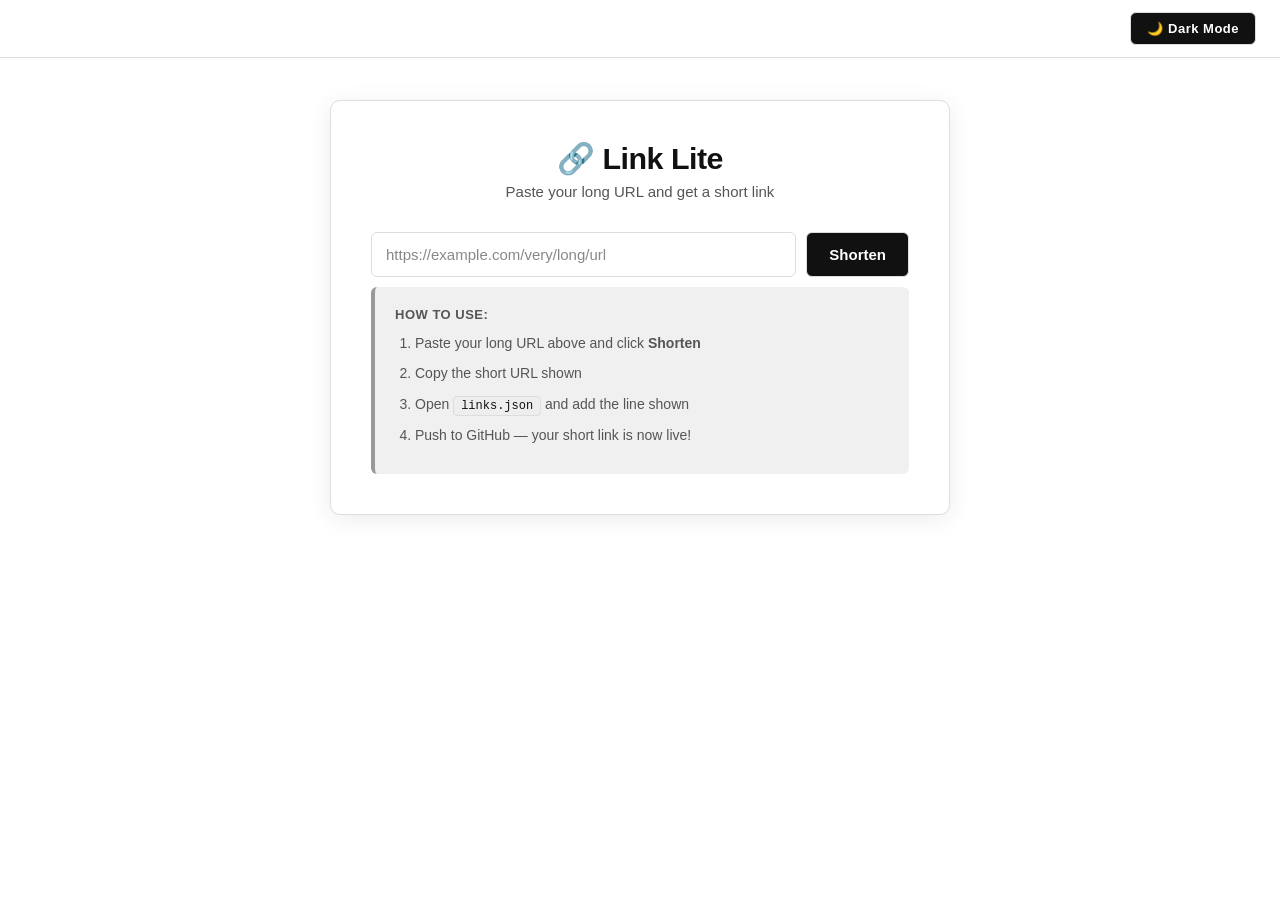
<file: index.html>
<!DOCTYPE html>
<html lang="en">
<head>
    <meta charset="UTF-8">
    <meta name="viewport" content="width=device-width, initial-scale=1.0">
    <title>Link Lite – URL Shortener</title>
    <link rel="stylesheet" href="style.css">
</head>
<body>
<!-- DARK MODE TOPBAR -->
<div class="topbar">
    <button id="themeToggle">🌙 Dark Mode</button>
</div>

    <div class="container">

        <h1>🔗 Link Lite</h1>
        <p class="subtitle">Paste your long URL and get a short link</p>

        <!-- ===== INPUT SECTION ===== -->
        <div class="input-group">
            <input
                type="url"
                id="longUrl"
                placeholder="https://example.com/very/long/url"
                autocomplete="off"
            >
            <button id="shortenBtn">Shorten</button>
        </div>

        <!-- ===== ERROR MESSAGE (hidden by default) ===== -->
        <p id="errorMsg" class="error-msg hidden"></p>

        <!-- ===== RESULT SECTION (hidden by default) ===== -->
        <div id="result" class="result hidden">
            <p class="result-label">✅ Your short URL is ready:</p>

            <div class="short-url-box">
                <input type="text" id="shortUrl" readonly>
                <button id="copyBtn">Copy</button>
            </div>

            <!-- Shows the JSON line the user needs to add to links.json -->
            <div class="json-hint">
                <p>📝 Add this line to <code>links.json</code>:</p>
                <code id="jsonLine"></code>
            </div>
        </div>

        <!-- ===== SAVED LINKS HISTORY (from localStorage) ===== -->
        <div id="historySection" class="history-section hidden">
            <h3>🕓 Recent Short Links</h3>
            <ul id="historyList"></ul>
            <button id="clearHistoryBtn" class="clear-btn">Clear History</button>
        </div>

        <!-- ===== HOW TO USE ===== -->
        <div class="instructions">
            <h3>How to use:</h3>
            <ol>
                <li>Paste your long URL above and click <strong>Shorten</strong></li>
                <li>Copy the short URL shown</li>
                <li>Open <code>links.json</code> and add the line shown</li>
                <li>Push to GitHub — your short link is now live!</li>
            </ol>
        </div>

    </div><!-- end .container -->

    <script src="script.js"></script>
</body>
</html>
</file>
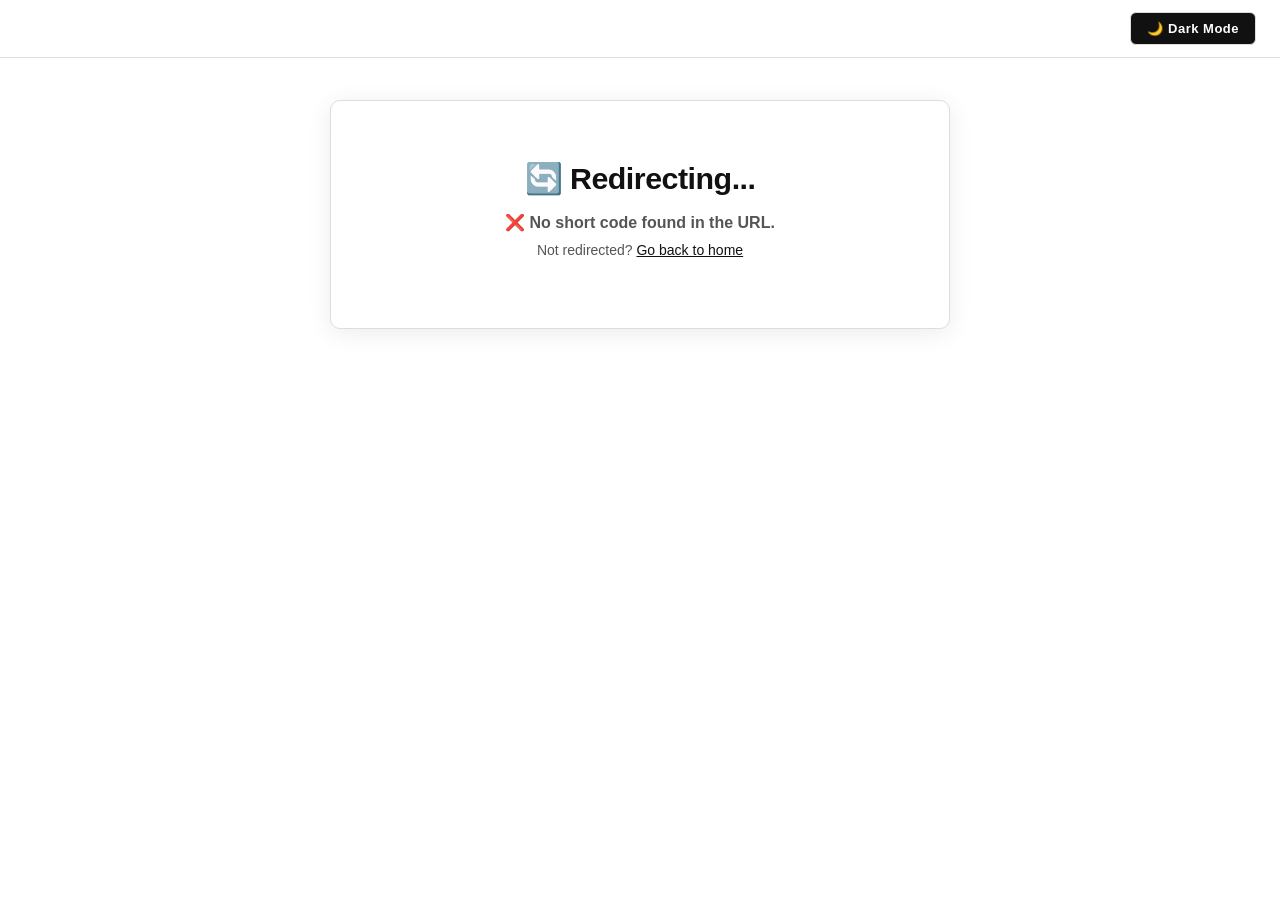
<file: redirect.html>
<!DOCTYPE html>
<html lang="en">
<head>
    <meta charset="UTF-8">
    <meta name="viewport" content="width=device-width, initial-scale=1.0">
    <title>Redirecting – Link Lite</title>
    <link rel="stylesheet" href="style.css">
</head>
<body>

    <!-- DARK MODE TOPBAR -->
    <div class="topbar">
        <button id="themeToggle">🌙 Dark Mode</button>
    </div>

    <div class="container redirect-page">
        <h1>🔄 Redirecting...</h1>
        <p id="status">Please wait...</p>
        <p class="small-text">
            Not redirected? <a href="index.html">Go back to home</a>
        </p>
    </div>

    <script src="redirect.js"></script>

    <!-- Dark mode toggle logic -->
    <script>
        const themeToggle = document.getElementById('themeToggle');
        const saved = localStorage.getItem('linkLiteTheme');

        if (saved === 'dark') {
            document.body.classList.add('dark');
            if (themeToggle) themeToggle.textContent = '☀️ Light Mode';
        }

        if (themeToggle) {
            themeToggle.addEventListener('click', function () {
                const isDark = document.body.classList.toggle('dark');
                themeToggle.textContent = isDark ? '☀️ Light Mode' : '🌙 Dark Mode';
                localStorage.setItem('linkLiteTheme', isDark ? 'dark' : 'light');
            });
        }
    </script>

</body>
</html>
</file>
<file: style.css>
/* =============================================
   LINK LITE – style.css
   Theme: Minimal Black & White
   Dark mode uses CSS variables + class on <body>
   ============================================= */

/* =============================================
   CSS VARIABLES
   Change colors here — they apply everywhere
   ============================================= */
:root {
    /* Light Mode (default) */
    --bg-page:        #ffffff;
    --bg-card:        #ffffff;
    --bg-input:       #ffffff;
    --bg-btn:         #111111;
    --bg-btn-hover:   #333333;
    --bg-secondary:   #f5f5f5;
    --bg-hint:        #f0f0f0;
    --bg-badge:       #eeeeee;

    --text-primary:   #111111;
    --text-secondary: #555555;
    --text-muted:     #888888;
    --text-btn:       #ffffff;
    --text-hint:      #444444;
    --text-label:     #111111;

    --border-color:   #dddddd;
    --border-focus:   #111111;
    --border-accent:  #999999;

    --shadow:         0 4px 24px rgba(0, 0, 0, 0.08);
    --radius:         10px;
    --radius-sm:      6px;
}

/* Dark Mode overrides */
body.dark {
    --bg-page:        #0a0a0a;
    --bg-card:        #161616;
    --bg-input:       #1e1e1e;
    --bg-btn:         #2a2a2a;
    --bg-btn-hover:   #3a3a3a;
    --bg-secondary:   #1a1a1a;
    --bg-hint:        #1c1c1c;
    --bg-badge:       #2a2a2a;

    --text-primary:   #e0e0e0;
    --text-secondary: #aaaaaa;
    --text-muted:     #666666;
    --text-btn:       #e0e0e0;
    --text-hint:      #aaaaaa;
    --text-label:     #e0e0e0;

    --border-color:   #2a2a2a;
    --border-focus:   #777777;
    --border-accent:  #444444;

    --shadow:         0 4px 24px rgba(0, 0, 0, 0.6);
}

/* =============================================
   RESET
   ============================================= */
* {
    margin: 0;
    padding: 0;
    box-sizing: border-box;
}

/* =============================================
   BODY
   ============================================= */
body {
    font-family: -apple-system, BlinkMacSystemFont, 'Segoe UI', Roboto, sans-serif;
    background-color: var(--bg-page);
    color: var(--text-primary);
    min-height: 100vh;
    display: flex;
    justify-content: center;
    align-items: flex-start;
    padding: 40px 20px;
    transition: background-color 0.3s, color 0.3s;
}

/* =============================================
   TOP BAR (holds dark mode toggle)
   ============================================= */
.topbar {
    position: fixed;
    top: 0;
    left: 0;
    right: 0;
    display: flex;
    justify-content: flex-end;
    align-items: center;
    padding: 12px 24px;
    background-color: var(--bg-page);
    border-bottom: 1px solid var(--border-color);
    z-index: 100;
    transition: background-color 0.3s;
}

/* =============================================
   DARK MODE TOGGLE BUTTON
   ============================================= */
#themeToggle {
    background: var(--bg-btn);
    color: var(--text-btn);
    border: 1px solid var(--border-color);
    padding: 8px 16px;
    border-radius: var(--radius-sm);
    font-size: 13px;
    font-weight: 600;
    cursor: pointer;
    letter-spacing: 0.5px;
    transition: background 0.2s, color 0.2s;
}

#themeToggle:hover {
    background: var(--bg-btn-hover);
}

/* =============================================
   MAIN CONTAINER (card)
   ============================================= */
.container {
    background: var(--bg-card);
    padding: 40px;
    border-radius: var(--radius);
    box-shadow: var(--shadow);
    border: 1px solid var(--border-color);
    max-width: 620px;
    width: 100%;
    margin-top: 60px; /* leave space for fixed topbar */
}

/* =============================================
   HEADINGS
   ============================================= */
h1 {
    color: var(--text-primary);
    font-size: 1.9rem;
    font-weight: 700;
    margin-bottom: 6px;
    text-align: center;
    letter-spacing: -0.5px;
}

.subtitle {
    color: var(--text-secondary);
    text-align: center;
    margin-bottom: 32px;
    font-size: 15px;
}

/* =============================================
   INPUT ROW
   ============================================= */
.input-group {
    display: flex;
    gap: 10px;
    margin-bottom: 10px;
}

input[type="url"] {
    flex: 1;
    padding: 13px 14px;
    border: 1.5px solid var(--border-color);
    border-radius: var(--radius-sm);
    font-size: 15px;
    background: var(--bg-input);
    color: var(--text-primary);
    transition: border-color 0.2s, background 0.3s;
}

input[type="url"]::placeholder {
    color: var(--text-muted);
}

input[type="url"]:focus {
    outline: none;
    border-color: var(--border-focus);
}

/* =============================================
   BUTTONS (all buttons — monochrome only)
   ============================================= */
button {
    background: var(--bg-btn);
    color: var(--text-btn);
    border: 1px solid var(--border-color);
    padding: 13px 22px;
    border-radius: var(--radius-sm);
    font-size: 15px;
    font-weight: 600;
    cursor: pointer;
    transition: background 0.2s, transform 0.1s;
    white-space: nowrap;
}

button:hover {
    background: var(--bg-btn-hover);
}

button:active {
    transform: scale(0.97);
}

/* =============================================
   ERROR MESSAGE
   ============================================= */
.error-msg {
    color: var(--text-primary);
    font-size: 13px;
    margin-bottom: 10px;
    padding: 10px 14px;
    background: var(--bg-secondary);
    border-radius: var(--radius-sm);
    border-left: 3px solid var(--border-accent);
}

/* =============================================
   RESULT BOX
   ============================================= */
.result {
    background: var(--bg-secondary);
    padding: 20px;
    border-radius: var(--radius-sm);
    margin-bottom: 20px;
    border: 1px solid var(--border-color);
}

.result-label {
    color: var(--text-label);
    font-weight: 600;
    margin-bottom: 12px;
    font-size: 14px;
    text-transform: uppercase;
    letter-spacing: 0.5px;
}

.short-url-box {
    display: flex;
    gap: 10px;
    margin-bottom: 14px;
}

.short-url-box input {
    flex: 1;
    padding: 11px 13px;
    border: 1.5px solid var(--border-color);
    border-radius: var(--radius-sm);
    font-size: 14px;
    background: var(--bg-input);
    color: var(--text-primary);
    font-family: 'Courier New', monospace;
}

/* Copy button — same monochrome style, no green */
#copyBtn {
    background: var(--bg-btn);
    color: var(--text-btn);
    border: 1px solid var(--border-color);
}

#copyBtn:hover {
    background: var(--bg-btn-hover);
}

#copyBtn.copied {
    /* Copied state — just slightly lighter, no color */
    background: var(--bg-btn-hover);
}

/* =============================================
   JSON HINT BOX
   ============================================= */
.json-hint {
    background: var(--bg-hint);
    padding: 13px;
    border-radius: var(--radius-sm);
    font-size: 13px;
    border-left: 3px solid var(--border-accent);
}

.json-hint p {
    margin-bottom: 7px;
    color: var(--text-hint);
    font-weight: 600;
}

.json-hint code {
    display: block;
    background: var(--bg-card);
    padding: 9px 12px;
    border-radius: 4px;
    font-family: 'Courier New', monospace;
    word-break: break-all;
    color: var(--text-primary);
    border: 1px solid var(--border-color);
    font-size: 13px;
}

/* =============================================
   HISTORY SECTION
   ============================================= */
.history-section {
    margin-bottom: 20px;
    padding: 16px;
    background: var(--bg-secondary);
    border-radius: var(--radius-sm);
    border: 1px solid var(--border-color);
}

.history-section h3 {
    color: var(--text-secondary);
    margin-bottom: 12px;
    font-size: 13px;
    text-transform: uppercase;
    letter-spacing: 0.5px;
    font-weight: 700;
}

#historyList {
    list-style: none;
    padding: 0;
}

#historyList li {
    font-size: 13px;
    padding: 8px 0;
    border-bottom: 1px solid var(--border-color);
    color: var(--text-secondary);
    word-break: break-all;
    line-height: 1.5;
}

#historyList li:last-child {
    border-bottom: none;
}

/* Clear button — monochrome, no red */
.clear-btn {
    margin-top: 12px;
    font-size: 12px;
    padding: 7px 14px;
    background: var(--bg-btn);
    color: var(--text-btn);
    border: 1px solid var(--border-color);
    opacity: 0.7;
}

.clear-btn:hover {
    opacity: 1;
    background: var(--bg-btn-hover);
}

/* =============================================
   INSTRUCTIONS BOX
   ============================================= */
.instructions {
    background: var(--bg-hint);
    padding: 20px;
    border-radius: var(--radius-sm);
    border-left: 4px solid var(--border-accent);
}

.instructions h3 {
    color: var(--text-secondary);
    margin-bottom: 10px;
    font-size: 13px;
    text-transform: uppercase;
    letter-spacing: 0.5px;
    font-weight: 700;
}

.instructions ol {
    margin-left: 20px;
    color: var(--text-secondary);
}

.instructions li {
    margin-bottom: 8px;
    line-height: 1.6;
    font-size: 14px;
}

.instructions code {
    background: var(--bg-badge);
    padding: 2px 7px;
    border-radius: 4px;
    font-family: 'Courier New', monospace;
    color: var(--text-primary);
    font-size: 12px;
    border: 1px solid var(--border-color);
}

/* =============================================
   REDIRECT PAGE
   ============================================= */
.redirect-page {
    text-align: center;
    padding: 60px 40px;
}

.redirect-page h1 {
    margin-bottom: 16px;
}

.redirect-page p {
    color: var(--text-secondary);
    margin: 10px 0;
}

/* Status text classes used by redirect.js */
.status-success {
    color: var(--text-primary);
    font-weight: 600;
}

.status-error {
    color: var(--text-secondary);
    font-weight: 600;
}

.small-text {
    color: var(--text-muted);
    font-size: 14px;
    margin-top: 20px;
}

.small-text a {
    color: var(--text-primary);
}

/* =============================================
   UTILITY
   ============================================= */
.hidden {
    display: none;
}

/* =============================================
   MOBILE RESPONSIVE
   Screens smaller than 600px
   ============================================= */
@media (max-width: 600px) {

    body {
        padding: 20px 12px;
        align-items: flex-start;
    }

    .container {
        padding: 24px 18px;
        margin-top: 56px;
    }

    h1 {
        font-size: 1.5rem;
    }

    .input-group {
        flex-direction: column;
    }

    button {
        width: 100%;
    }

    .short-url-box {
        flex-direction: column;
    }

    .topbar {
        padding: 10px 16px;
    }

} /* end @media */
</file>
